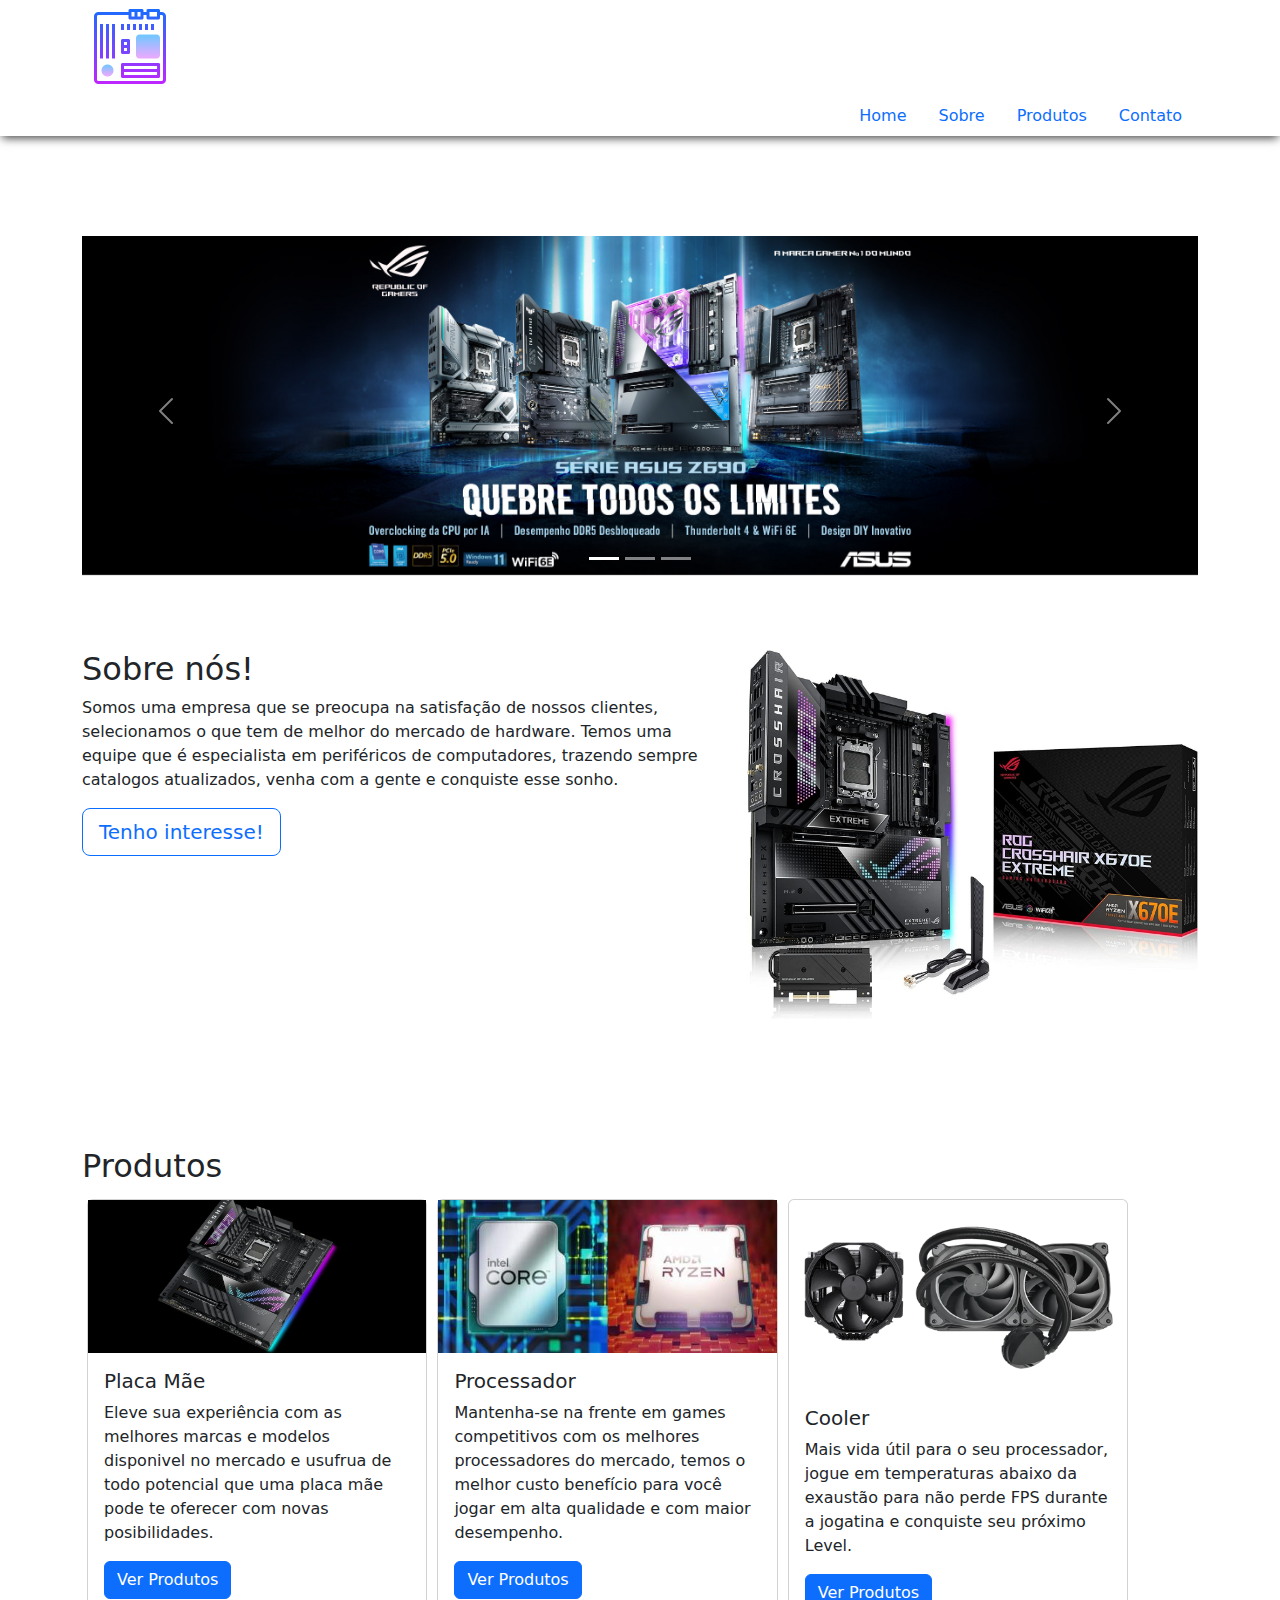
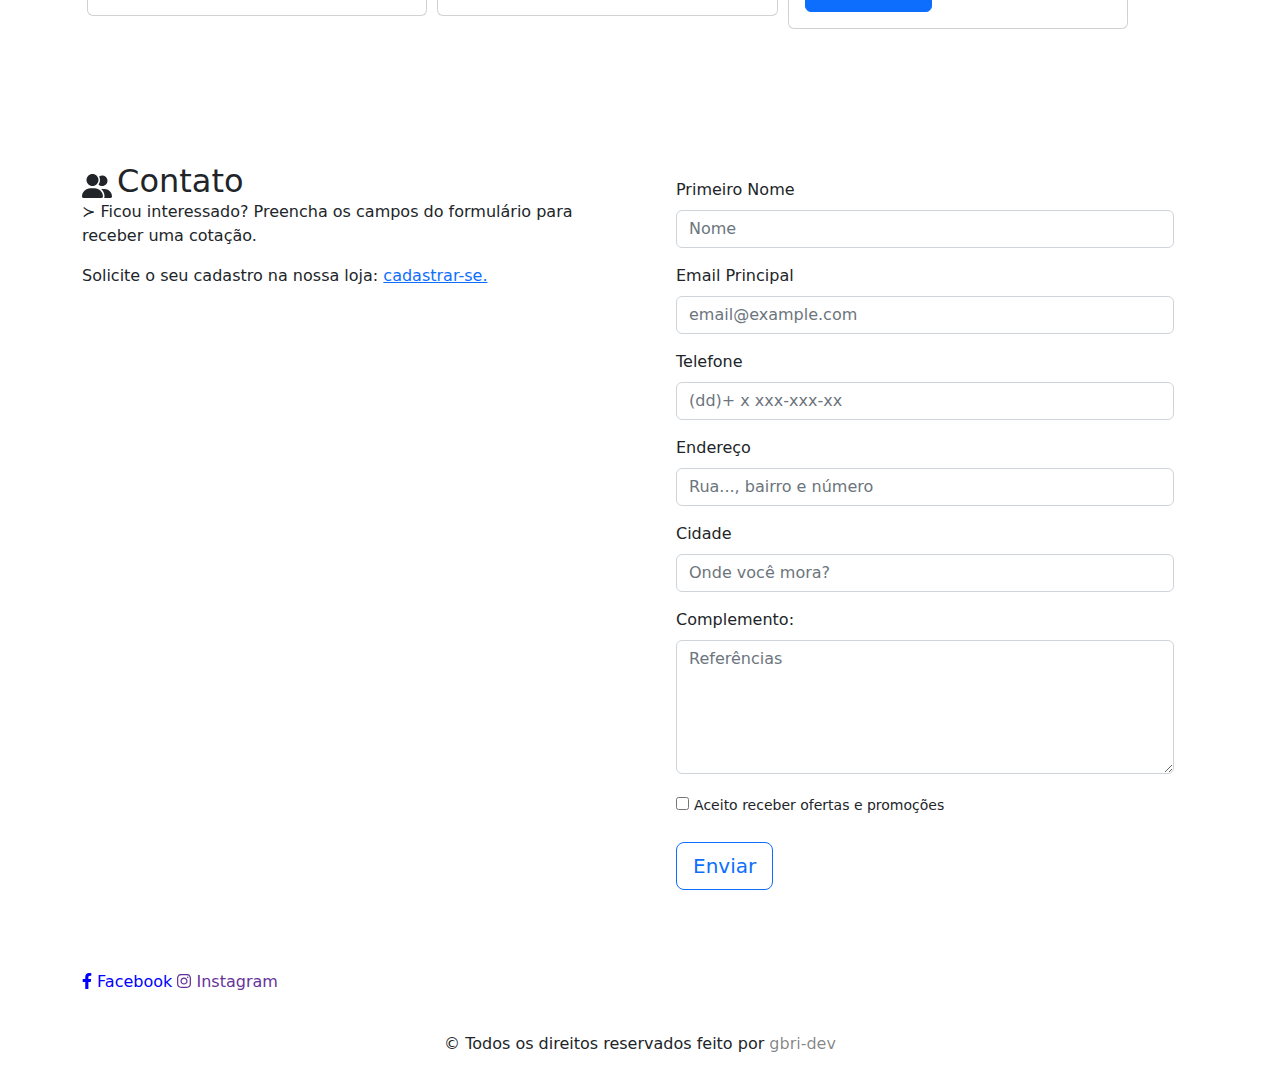
<file: index.html>
<!DOCTYPE html>
<html lang="pt-br">

<head>
    <meta charset="UTF-8">
    <meta http-equiv="X-UA-Compatible" content="IE=edge">
    <meta name="viewport" content="width=device-width, initial-scale=1.0">
    <!-- CSS only -->
    <link href="./libs/bootstrap/css/bootstrap.min.css" rel="stylesheet">
    <link rel="stylesheet" href="./libs/fontawesome/css/all.min.css">
    <link rel="stylesheet" href="./style/custom.css">
    <link rel="shortcut icon" href="./imagens/favicon-motherboard-64.png" type="image/x-icon">

    <title>Project DemoBootstrap</title>
</head>

<body>

    <header>
        <div class="container">
            <div class="row cabecalho">
                <div class="col">
                    <img src="./imagens/logo-motherboard-96.png" alt="Logo placa mae">
                </div>
                <div class="col">
                    <ul class="nav justify-content-end">
                        <li class="nav-item"><a class="nav-link active" href="#top">Home</a></li>
                        <li class="nav-item"><a class="nav-link" href="#sobre">Sobre</a></li>
                        <li class="nav-item"><a class="nav-link" href="#produtos">Produtos</a></li>
                        <li class="nav-item"><a class="nav-link" href="#contato">Contato</a></li>
                    </ul>
                </div>
            </div>
        </div>
    </header>

    <div class="container">
        <div class="row">
            <div class="col">
                <div id="carouselExampleIndicators" class="carousel slide" data-bs-ride="true">
                    <div class="carousel-indicators">
                        <button type="button" data-bs-target="#carouselExampleIndicators" data-bs-slide-to="0"
                            class="active" aria-current="true" aria-label="Slide 1"></button>
                        <button type="button" data-bs-target="#carouselExampleIndicators" data-bs-slide-to="1"
                            aria-label="Slide 2"></button>
                        <button type="button" data-bs-target="#carouselExampleIndicators" data-bs-slide-to="2"
                            aria-label="Slide 3"></button>
                    </div>
                    <div class="carousel-inner">
                        <div class="carousel-item active">
                            <img src="./imagens/asus-serie-690.jpg" class="d-block w-100" alt="Placa-Mãe">
                        </div>
                        <div class="carousel-item">
                            <img src="./imagens/water-cooler-h100x-hydro.png" class="d-block w-100" alt="Water Cooler">
                        </div>
                        <div class="carousel-item">
                            <img src="./imagens/processador-ryzen.jpg" class="d-block w-100" alt="amd ryzen">
                        </div>
                    </div>
                    <button class="carousel-control-prev" type="button" data-bs-target="#carouselExampleIndicators"
                        data-bs-slide="prev">
                        <span class="carousel-control-prev-icon" aria-hidden="true"></span>
                        <span class="visually-hidden">Previous</span>
                    </button>
                    <button class="carousel-control-next" type="button" data-bs-target="#carouselExampleIndicators"
                        data-bs-slide="next">
                        <span class="carousel-control-next-icon" aria-hidden="true"></span>
                        <span class="visually-hidden">Next</span>
                    </button>
                </div>
            </div>
        </div>
    </div>


    <section id="sobre">
        <div class="container">
            <div class="row">
                <div class="col-md-7 col-sm-12">
                    <h2>Sobre nós!</h2>
                    <p>Somos uma empresa que se preocupa na satisfação de nossos clientes, selecionamos o que tem de
                        melhor do mercado de hardware. Temos uma equipe que é especialista em periféricos de
                        computadores,
                        trazendo sempre catalogos atualizados, venha com a gente e conquiste esse sonho.</p>
                    <a class="btn btn-lg btn-outline-primary" href="#contato">Tenho interesse!</a>
                </div>
                <div class="col-md-5 col-sm-12">
                    <img src="./imagens/asus-rog-x670e-riser-pcie5-_1_.jpg" alt="imagem Sobre" class="img-fluid">
                </div>
            </div>
    </section>

    <section id="produtos">

        <div class="container">
            <div class="row">
                <div class="col">

                    <h2>Produtos</h2>

                    <div class="card">
                        <img src="./imagens/asus-rog-x670e.webp" alt="imagem produto" class="img-fluid">
                        <div class="card-body">
                            <h5 class="card-title">Placa Mãe
                                <!--Motherboards-->
                            </h5>
                            <p class="card-text">Eleve sua experiência com as melhores marcas e modelos disponivel no
                                mercado e usufrua de todo potencial que uma placa mãe pode te oferecer com novas
                                posibilidades.</p>
                            <a class="btn btn-primary" data-bs-toggle="modal" data-bs-target="#modal-1">Ver Produtos</a>
                        </div>
                    </div>

                    <div class="card">
                        <img src="./imagens/intel-raptor-lake-amd-ryzen.jpg" alt="imagem produto" class="img-fluid">
                        <div class="card-body">
                            <h5 class="card-title">Processador</h5>
                            <p class="card-text">Mantenha-se na frente em games competitivos com os melhores
                                processadores do mercado, temos o melhor custo benefício para você
                                jogar em
                                alta qualidade e com maior desempenho.</p>
                            <a class="btn btn-primary" data-bs-toggle="modal" data-bs-target="#modal-2">Ver Produtos</a>
                        </div>
                    </div>
                    <div class="card">
                        <img src="./imagens/liquidcooler-aircooler.webp" alt="imagem produto" class="img-fluid">
                        <div class="card-body">
                            <h5 class="card-title">Cooler</h5>
                            <p class="card-text">Mais vida útil para o seu processador,
                                jogue em temperaturas abaixo da exaustão para não perde FPS durante a jogatina e
                                conquiste seu próximo Level.</p>
                            <a class="btn btn-primary" data-bs-toggle="modal" data-bs-target="#modal-3">Ver
                                Produtos</a>
                        </div>
                    </div>
                </div>
            </div>
        </div>
    </section>

    <section id="contato">
        <div class="container">
            <div class="row">
                <div class="col-md-6 col-sm-12">
                    <i class="fa-xl fa-solid fa-user-group"></i>
                    <h2 class="d-inline"> Contato</h2>
                    <p>&sc; Ficou interessado? Preencha os campos do formulário para receber uma cotação.</p>
                    Solicite o seu cadastro na nossa loja:
                    <a href="./cadastro.html">cadastrar-se.</a>
                    <div class=".container-sm" style="margin-top: 13px;">
                        <iframe
                            src="https://www.google.com/maps/embed?pb=!1m18!1m12!1m3!1d3774.4838996584763!2d-40.07572912580509!3d-18.909963607355458!2m3!1f0!2f0!3f0!3m2!1i1024!2i768!4f13.1!3m3!1m2!1s0xb5fd316a369417%3A0x17f9161212cff0bd!2sTech%20Gol!5e0!3m2!1spt-BR!2sbr!4v1690082290990!5m2!1spt-BR!2sbr"
                            width="550" height="450" style="border:0;" allowfullscreen="" loading="lazy"
                            referrerpolicy="no-referrer-when-downgrade"></iframe>
                    </div>
                </div>

                <div class="col" id="form-contato">
                    <form class="form px-4 py-3">
                        <div class="mb-3">
                            <label for="nome" class="form-label">Primeiro Nome</label>
                            <input id="nome" type="text" class="form-control" name="nome" placeholder="Nome">
                        </div>
                        <div class="mb-3">
                            <label for="email1" class="form-label">Email
                                Principal</label>
                            <input type="email" class="form-control" name="email" id="email1"
                                placeholder="email@example.com" required>
                        </div>
                        <div class="mb-3">
                            <label for="telefone" class="form-label">Telefone</label>
                            <input id="telefone" type="text" class="form-control" name="telefone"
                                placeholder="(dd)+ x xxx-xxx-xx">
                        </div>
                        <div class="mb-3">
                            <label for="endereco" class="form-label">Endereço</label>
                            <input id="endereco" type="text" class="form-control" name="endereco"
                                placeholder="Rua..., bairro e número">
                        </div>
                        <div class="mb-3">
                            <label for="cidade" class="form-label">Cidade</label>
                            <input id="cidade" type="text" class="form-control" name="cidade"
                                placeholder="Onde você mora?">
                        </div>
                        <div class="mb-3">
                            <label for="complemento" class="form-label">Complemento:</label>
                            <textarea id="complemento" class="form-control" name="complemento" rows="5"
                                placeholder="Referências"></textarea>
                        </div>

                        <div class="row mb-3">
                            <div class="col">
                                <input type="checkbox" name="promo" id="promo">
                                <label for="promo" class="form-check-label col-form-label-sm">Aceito receber ofertas
                                    e
                                    promoções</label>
                            </div>
                        </div>
                        <button type="submit" class="btn btn-lg btn-outline-primary">Enviar</button>
                    </form>

                </div>
                <!-- <div class="col">
                    <div class="dropdown-menu">
                        <form class="px-4 py-3">
                            <div class="mb-3">
                                <label for="exampleDropdownFormEmail1" class="form-label">Email address</label>
                                <input type="email" class="form-control" id="exampleDropdownFormEmail1"
                                    placeholder="email@example.com">
                            </div>
                            <div class="mb-3">
                                <label for="exampleDropdownFormPassword1" class="form-label">Password</label>
                                <input type="password" class="form-control" id="exampleDropdownFormPassword1"
                                    placeholder="Password">
                            </div>
                            <div class="mb-3">
                                <div class="form-check">
                                    <input type="checkbox" class="form-check-input" id="dropdownCheck">
                                    <label class="form-check-label" for="dropdownCheck">
                                        Remember me
                                    </label>
                                </div>
                            </div>
                            <button type="submit" class="btn btn-primary">Sign in</button>
                        </form>
                        <div class="dropdown-divider"></div>
                        <a class="dropdown-item" href="#">New around here? Sign up</a>
                        <a class="dropdown-item" href="#">Forgot password?</a>
                    </div>

                </div> -->

            </div>
        </div>
    </section>
    <div class="container">
        <div class="row">
            <div class="col">
                <a href="https://www.facebook.com/profile.php?id=100089098101276"
                    class="links-icons-fb position-relative">
                    <i class="fa-brands fa-facebook-f"></i>&nbsp;Facebook</a>
                <a href="https://www.instagram.com/gabriel_gt1050/" class="links-icons-inst">
                    <i class="fa-brands fa-instagram"></i>&nbsp;Instagram</a>
            </div>

        </div>
    </div>
    </br>
    <div class="position-relative">
        <div class="position-absolute bottom-0 start-0">

        </div>
    </div>

    <footer>
        <div class="container">
            <div class="row">
                <div class="col">
                    <h6>&COPY; Todos os direitos reservados feito por <a class="gbri"
                            href="https://github.com/gbri-dev">gbri-dev</a>
                    </h6>
                </div>
            </div>
        </div>
    </footer>

    <div class="modal fade" id="modal-1">
        <div class="modal-dialog">
            <div class="modal-content">
                <div class="modal-header">
                    <i class="fa-solid fa-computer-classic"></i>&nbsp;
                    <h5 class="modal-title">Placa-Mãe</h5>
                    <button class="btn-close" data-bs-dismiss="modal" aria-label="Close"></button>
                </div>
                <div class="modal-body">
                    <table class="table table-hover">
                        <thead>
                            <tr>
                                <th>Motherboards</th>
                                <th>Chipset</th>
                                <th>Preço</th>
                            </tr>
                        </thead>
                        <tbody>
                            <tr>
                                <th>Asus TUF Gaming B550M-Plus</th>
                                <th>AMD B550</th>
                                <th>R$999,00</th>
                            </tr>
                            <tr>
                                <th>Asus TUF Gaming Z690-Plus D4</th>
                                <th>Z690</th>
                                <th>R$1399,00</th>
                            </tr>
                            <tr>
                                <th>Asus TUF Gaming X570-Plus</th>
                                <th>AMD X570</th>
                                <th>R$1549,99</th>
                            </tr>
                        </tbody>

                    </table>
                </div>
                <div class="modal-footer">
                    <button type="button" class="btn btn-outline-secondary" data-bs-dismiss="modal">
                        Fechar
                    </button>
                </div>
            </div>
        </div>
    </div>

    <div class="modal fade" id="modal-4">
        <div class="modal-dialog">
            <div class="modal-content">
                <div class="modal-header">
                    <i class="fa-solid fa-microchip"></i>&nbsp;
                    <h5 class="modal-title">Processador</h5>
                    <button class="btn-close" data-bs-dismiss="modal" aria-label="Close"></button>
                </div>
                <div class="modal-body">
                    <table class="table table-hover">
                        <thead>
                            <tr>
                                <th>Modelo</th>
                                <th>Vídeo integrado</th>
                                <th>Preço</th>
                            </tr>
                        </thead>
                        <tbody>
                            <tr>
                                <th>Ryzen 7 5700G</th>
                                <th>Vega 8</th>
                                <th>R$1916,47</th>
                            </tr>
                            <tr>
                                <th>Ryzen 5 7600X</th>
                                <th>Radeon Graphics RDNA2</th>
                                <th>R$2398,82</th>
                            </tr>
                            <tr>
                                <th>i7-11700k</th>
                                <th>Intel UHD Graphics 750</th>
                                <th>R$2870,47</th>
                            </tr>
                        </tbody>

                    </table>
                </div>
                <div class="modal-footer">
                    <button type="button" class="btn btn-outline-secondary" data-bs-dismiss="modal">
                        Fechar
                    </button>
                </div>
            </div>
        </div>
    </div>

    <div class="modal fade" id="modal-5">
        <div class="modal-dialog">
            <div class="modal-content">
                <div class="modal-header">
                    <h5 class="modal-title">Cooler</h5>
                    <button class="btn-close" data-bs-dismiss="modal" aria-label="Close"></button>
                </div>
                <div class="modal-body">
                    <table class="table table-hover">
                        <thead>
                            <tr>
                                <th>Modelo</th>
                                <th>Tamanho</th>
                                <th>Preço</th>
                            </tr>
                        </thead>
                        <tbody>
                            <tr>
                                <th>Air Cooler Rise Mode Gamer G800</th>
                                <th>180mm</th>
                                <th>R$88,22</th>
                            </tr>
                            <tr>
                                <th>Water Cooler Corsair H60 Hydro Series</th>
                                <th>120mm</th>
                                <th>R$389,99</th>
                            </tr>
                            <tr>
                                <th>WATER COOLER CORSAIR ICUE H100I RGB PRO XT</th>
                                <th>240mm</th>
                                <th>R$690,10</th>
                            </tr>
                        </tbody>

                    </table>
                </div>
                <div class="modal-footer">
                    <button type="button" class="btn btn-outline-secondary" data-bs-dismiss="modal">
                        Fechar
                    </button>
                </div>
            </div>
        </div>
    </div>
    <!-- JavaScript Bundle with Popper -->
    <script src="./libs/bootstrap/js/bootstrap.min.js"></script>
    <script src="./libs/bootstrap/js/bootstrap.bundle.min.js"></script>
    <script src="./libs/fontawesome/js/all.min.js"></script>
    <!-- <script src="https://kit.fontawesome.com/ad5e44a6b2.js" crossorigin="anonymous"></script> -->
    <!-- <script>
        $(window).resize(function () {
            const element = document.querySelector('#form-contato');
            element.classList.remove('new-class');
        }).trigger("resize");
    </script> -->
    <script>
        document.getElementById("form-contato").addEventListener("submit", function (event) {
            event.preventDefault()
            let nome = document.getElementById("nome").value;
            let email = document.getElementById("email1").value;
            let endereco = document.getElementById("endereco").value;
            let cidade = document.getElementById("cidade").value;
            let complemento = document.getElementById("complemento").value;
            let mensagemWhatsApp = `Olá! Meu nome é ${nome}. Meu email é ${email}. Sou de ${cidade}, ${endereco}. ${complemento}`;
            //let linkWhatsApp = `https://wa.me/message/EBOFYCAUESEBP1?text=${encodeURIComponent(mensagemWhatsApp)}`;
            let linkWhatsApp = `https://wa.me/27999877446?text=${encodeURIComponent(mensagemWhatsApp)}`;
            window.open(linkWhatsApp);
        })
    </script>
</body>

</html>
</file>
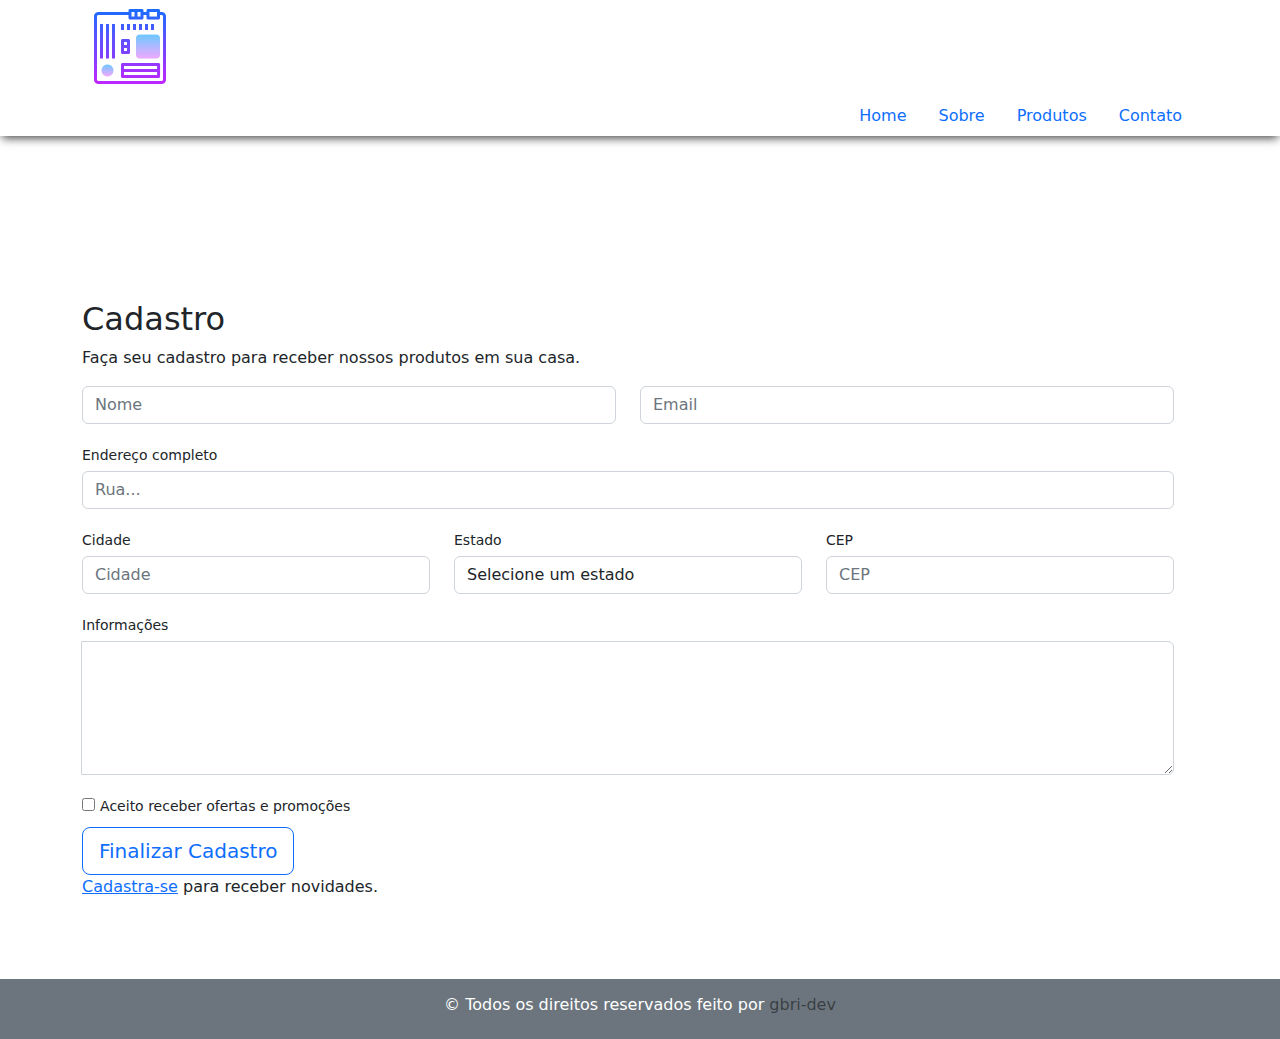
<file: cadastro.html>
<!DOCTYPE html>
<html lang="pt-br">

<head>
    <meta charset="UTF-8">
    <meta http-equiv="X-UA-Compatible" content="IE=edge">
    <meta name="viewport" content="width=device-width, initial-scale=1.0">
    <!-- CSS only -->
    <link href="./libs/bootstrap/css/bootstrap.min.css" rel="stylesheet">
    <link rel="stylesheet" href="./style/custom.css">
    <link rel="stylesheet" href="./style/custom-form.css">
    <link rel="shortcut icon" href="./imagens/favicon-motherboard-64.png" type="image/x-icon">

    <title>Cadastro</title>
</head>

<body>

    <header>
        <div class="container">
            <div class="row cabecalho">
                <div class="col">
                    <img src="./imagens/logo-motherboard-96.png" alt="Logo placa mae">
                </div>
                <div class="col">
                    <ul class="nav justify-content-end">
                        <li class="nav-item"><a class="nav-link active" href=".">Home</a></li>
                        <li class="nav-item"><a class="nav-link" href="./#sobre">Sobre</a></li>
                        <li class="nav-item"><a class="nav-link" href="./#produtos">Produtos</a></li>
                        <li class="nav-item"><a class="nav-link" href="./#contato">Contato</a></li>
                    </ul>
                </div>
            </div>
        </div>

    </header>

    <section id="cadastro">
        <div class="container">
            <div class="row">
                <div class="col-md-6 col-sm-12">
                    <h2>Cadastro</h2>
                    <p>Faça seu cadastro para receber nossos produtos em sua casa.</p>

                </div>
                <div class="row">
                    <div class="col">
                        <form class="form" id="contato-wp">
                            <div class="form-row">
                                <div class="row">
                                    <div class="col">
                                        <div class="input-group">
                                            <input id="nome" type="text" class="form-control" name="nome"
                                                placeholder="Nome">
                                        </div>
                                    </div>
                                    <div class="col">
                                        <div class="input-group">
                                            <input id="email" type="text" class="form-control" name="Email"
                                                placeholder="Email">
                                        </div>
                                    </div>
                                </div>
                            </div>


                            <div class="row">
                                <div class="col">
                                    <label for="endereco" class="col-form-label-sm">Endereço completo</label>
                                    <input type="text" id="endereco" class="form-control" placeholder="Rua...">
                                </div>
                            </div>

                            <!-- .row>.col*3 -->
                            <div class="row">
                                <div class="col">
                                    <label for="cidade" class="col-form-label-sm">Cidade</label>
                                    <input type="text" name="cidade" id="cidade" class="form-control"
                                        placeholder="Cidade">
                                </div>
                                <div class="col">
                                    <label for="estado" class="col-form-label-sm">Estado</label>
                                    <select name="estado" id="estado" class="form-control">
                                        <option value="">Selecione um estado</option>
                                        <option value="es">ES</option>
                                        <option value="ba">BA</option>
                                        <option value="rj">RJ</option>
                                        <option value="mg">MG</option>
                                    </select>
                                </div>
                                <div class="col">
                                    <label for="cep" class="col-form-label-sm">CEP</label>
                                    <input type="text" class="form-control" id="cep" placeholder="CEP">
                                </div>
                            </div>
                            <div class="row">
                                <div class="col">
                                    <div class="input-group">
                                        <label for="info" class="col-form-label-sm">Informações</label>
                                        <textarea class="form-control" name="Assunto" id="info" rows="5"></textarea>
                                    </div>
                                </div>
                            </div>

                            <div class="row">
                                <div class="col">
                                    <input type="checkbox" name="promo" id="promo">
                                    <label for="promo" class="form-check-label col-form-label-sm">Aceito receber ofertas
                                        e
                                        promoções</label>
                                </div>
                            </div>
                            <button type="submit" class="btn btn-lg btn-outline-primary">Finalizar Cadastro</button>
                        </form>
                    </div>





                    <p><a href="cadastro" data-bs-toggle="modal" data-bs-target="#modal1">Cadastra-se</a> para receber
                        novidades.</p>
                </div>
            </div>
        </div>

    </section>

    <div class="modal fade" id="modal1">
        <div class="modal-dialog">
            <div class="modal-content">
                <div class="modal-header">
                    <h5 class="modal-title">Inscrever-me na lista</h5>
                    <button class="btn-close" data-bs-dismiss="modal" aria-label="Close"></button>
                </div>
                <div class="modal-body">
                    <h6>Preencha os campos para receber novidades e promoções.</h6>

                    <form class="form-inline" id="meuFormulario">
                        <div class="row">
                            <div class="col">
                                <input type="text" class="form-control-sm mb-2" name="nome" placeholder="Nome">
                                <input type="text" class="form-control form-control-sm mb-2" name="email"
                                    placeholder="Email" required>
                                <button type="submit" class="btn btn-sm btn-outline-success">Receber
                                    Novidades</button>
                            </div>
                        </div>
                    </form>
                </div>
                <div class="modal-footer">
                    <button type="button" class="btn btn-secondary" data-bs-dismiss="modal">Fechar</button>
                </div>
            </div>
        </div>
    </div>

    <footer class="text-bg-secondary">
        <div class="container">
            <div class="row">
                <div class="col">
                    <h6>&COPY; Todos os direitos reservados feito por <a class="gbri"
                            href="https://github.com/gbri-dev">gbri-dev</a>
                    </h6>
                </div>
            </div>
        </div>
    </footer>

    <!-- JavaScript Bundle with Popper -->
    <script src="./libs/bootstrap/js/bootstrap.bundle.min.js"></script>

    <script>
        <!-- Envia mensagem no whatsapp -->
        document.getElementById("contato-wp").addEventListener("submit", function (event) {
            event.preventDefault()
            let nome = document.getElementById("nome").value;
            let email = document.getElementById("email").value;
            let mensagem = document.getElementById("info").value;
            let mensagemWhatsApp = `Olá! Meu nome é ${nome}. Meu email é ${email}. ${mensagem}`;
            //let linkWhatsApp = `https://wa.me/message/EBOFYCAUESEBP1?text=${encodeURIComponent(mensagemWhatsApp)}`;
            let linkWhatsApp = `https://wa.me/27999877446?text=${encodeURIComponent(mensagemWhatsApp)}`;
            window.open(linkWhatsApp);
        })
    </script>
</body>

</html>
</file>
<file: style/custom.css>
header {
    z-index: 1;
    -webkit-box-shadow: 0px 4px 15px 2px rgba(0, 0, 0, 0.75);
    -moz-box-shadow: 0px 4px 15px 2px rgba(0, 0, 0, 0.75);
    box-shadow: 0px 4px 9px -2px rgba(0, 0, 0, 0.75);
    margin-bottom: 100px;
}

@media (max-Width: 996px) {
    header .nav {
        display: block;
        text-align: center;
        width: 100%;
        float: none;
    }

    header .nav a:hover {
        color: rgba(11, 72, 107, 0.438);
    }
}


section {
    padding-top: 4rem;
    padding-bottom: 4rem;
}

input,
textarea {
    margin-bottom: 1rem;
}

#sobre a {
    margin-bottom: 2rem;
}

.card {
    width: 30.5%;
    float: left;
    margin: 5px;
}

@media(max-width: 768px) {
    .card {
        width: 100%;
        float: none;
    }
}

footer {
    text-align: center;
    font-weight: 300;
    padding: 1rem;
}

.gbri {
    color: rgba(0, 0, 0, 0.493);
    text-decoration: none;
}

.cabecalho {
    display: block;
}

.gbri:hover {
    color: white;
}

.carousel-item {
    height: 350px;
}

@media(max-width: 1190px) {
    .carousel-item {
        height: auto;
    }

    .header {
        margin-bottom: 50px;
    }
}

.links-icons-yt {
    text-decoration: none;
    color: red;
}

.links-icons-fb {
    text-decoration: none;
    color: blue;
}

.links-icons-inst {
    text-decoration: none;
    color: rebeccapurple;
}
</file>
<file: style/custom-form.css>
textarea.form-control {
    width: 100% !important;
}
</file>
